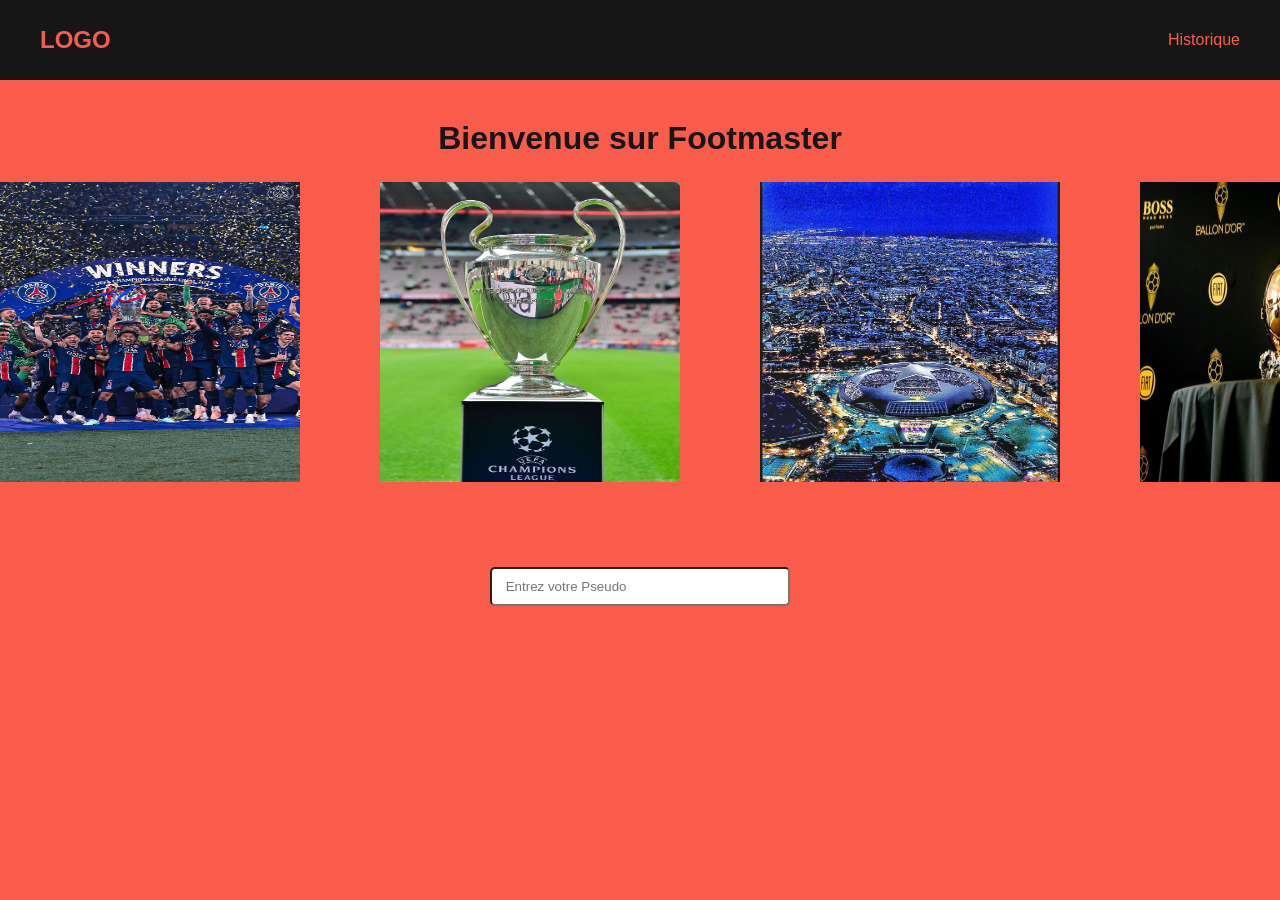
<file: index.html>
<!DOCTYPE html>
<html lang="fr">

<head>
    <meta charset="UTF-8">
    <meta name="viewport" content="width=device-width, initial-scale=1.0">
    <title>Accueil - Quiz </title>
    <link rel="stylesheet" href="style.css">
</head>

<body>

    <!-- En-tête -->
    <header>
        <div class="logo">LOGO</div>

        <nav>
            <a href="historique.html">Historique</a>
        </nav>
    </header>

    <!-- Accueil -->
    <main class="accueil">

        <h1>Bienvenue sur Footmaster</h1>

        <div class="galerie">
            <div class="groupe">
                <img src="images/q1.jpg" alt="">
                <img src="images/q2.jpg" alt="">
                <img src="images/q3.jpg" alt="">
                <img src="images/q4.jpg" alt="">
                <img src="images/q5.jpg" alt="">
                <img src="images/q6.jpg" alt="">
                <img src="images/q7.jpg" alt="">
                <img src="images/q8.jpg" alt="">
                <img src="images/q9.jpg" alt="">
                <img src="images/q10.jpg" alt="">
                <img src="images/q11.jpg" alt="">
                <img src="images/q12.jpg" alt="">
                <img src="images/q13.jpg" alt="">
                <img src="images/q14.jpg" alt="">
                <img src="images/q15.jpg" alt="">
            </div>
            <div class="groupe" aria-hidden>
                <img src="images/q1.jpg" alt="">
                <img src="images/q2.jpg" alt="">
                <img src="images/q3.jpg" alt="">
                <img src="images/q4.jpg" alt="">
                <img src="images/q5.jpg" alt="">
                <img src="images/q6.jpg" alt="">
                <img src="images/q7.jpg" alt="">
                <img src="images/q8.jpg" alt="">
                <img src="images/q9.jpg" alt="">
                <img src="images/q10.jpg" alt="">
                <img src="images/q11.jpg" alt="">
                <img src="images/q12.jpg" alt="">
                <img src="images/q13.jpg" alt="">
                <img src="images/q14.jpg" alt="">
                <img src="images/q15.jpg" alt="">
            </div>
        </div>

        <div class="jouer">

            <input type="text" id="pseudo" placeholder=" Entrez votre Pseudo">

            <button id="btnJouer" class="hidden">Jouer</button>

        </div>

    </main>

    <script src="js/app.js"></script>
</body>

</html>
</file>
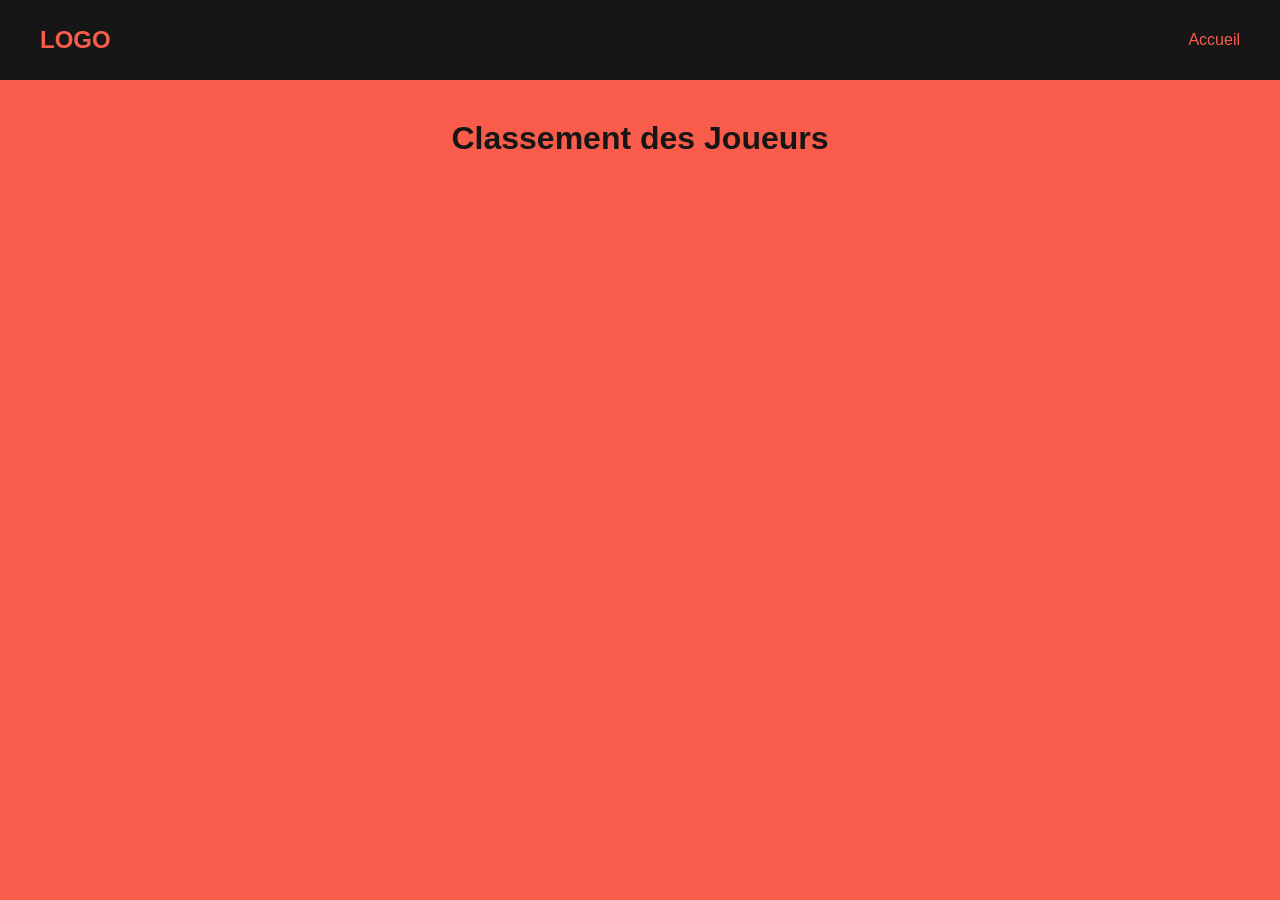
<file: historique.html>
<!DOCTYPE html>
<html lang="fr">

<head>
    <meta charset="UTF-8">
    <meta name="viewport" content="width=device-width, initial-scale=1.0">
    <title>Historique</title>
    <link rel="stylesheet" href="style.css">
</head>

<body>

    <!-- En-tête -->
    <header>

        <div class="logo">
            LOGO
        </div>

        <nav>
            <a href="index.html">Accueil</a>
        </nav>

    </header>

    <!-- Historique -->
    <main class="historique">

        <h1>Classement des Joueurs</h1>

        <table>

            <thead>
            </thead>

            <tbody id="classementBody">
            </tbody>

        </table>

    </main>

    <script src="js/app.js"></script>
</body>

</html>
</file>
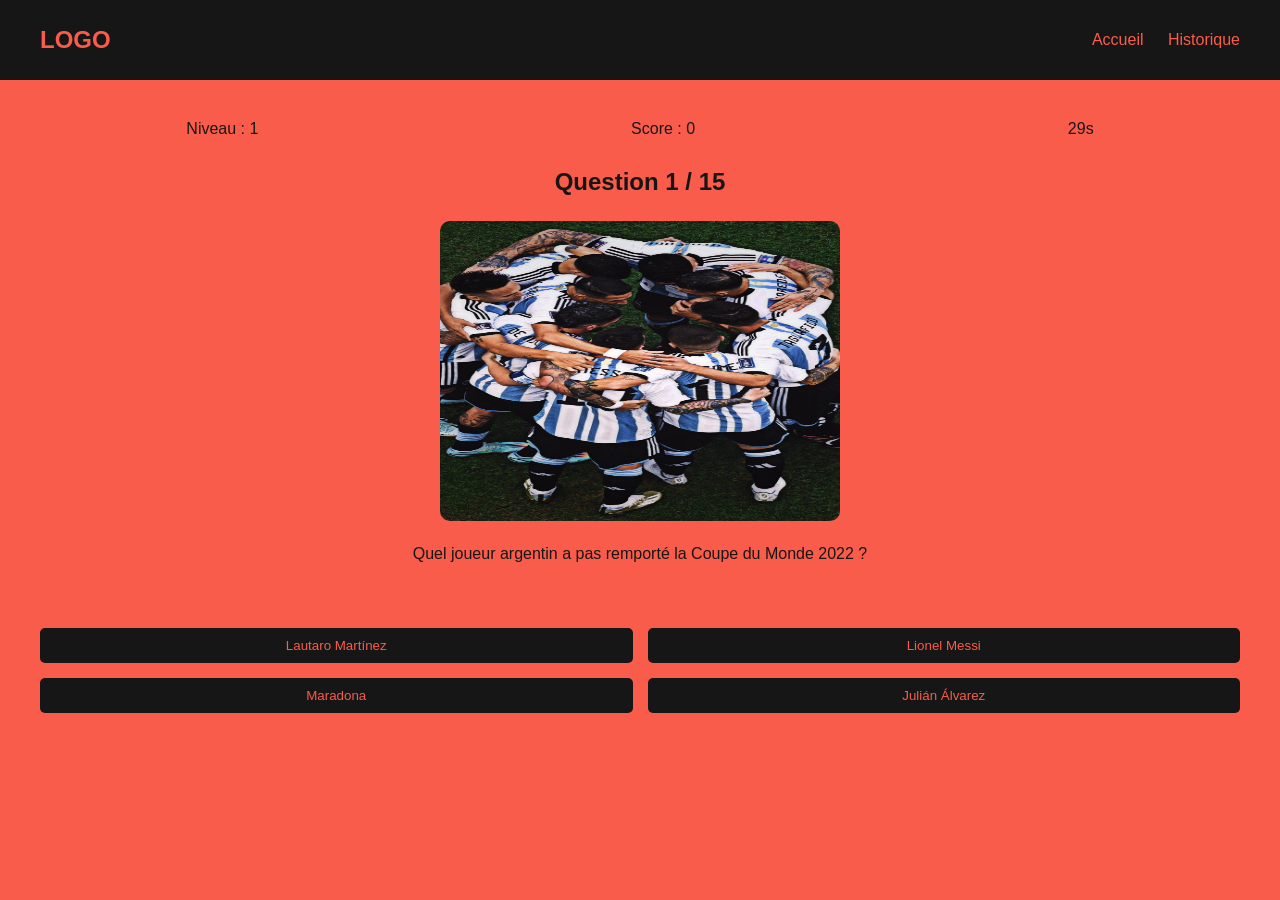
<file: partie.html>
<!DOCTYPE html>
<html lang="fr">

<head>
    <meta charset="UTF-8">
    <meta name="viewport" content="width=device-width, initial-scale=1.0">
    <title>Quiz - Partie</title>
    <link rel="stylesheet" href="style.css">
</head>

<body>

    <!-- En-tête -->
    <header>
        <div class="logo">LOGO</div>

        <nav>
            <a href="index.html">Accueil</a>
            <a href="historique.html">Historique</a>
        </nav>
    </header>

    <!-- Interface du jeu -->
    <main class="jeu">

        <div class="infos">

            <div>Niveau : 1</div>

            <div>Score : 0</div>

            <div id="timer">
            </div>

        </div>

        <h2>Question 1 / 10</h2>

        <div class="question-zone">

            <div id="imageQuestion">
            </div>

            <p id="question">
            </p>

        </div>

        <!-- Réponses générées par JavaScript -->
        <div id="reponses">
        </div>

        <!-- Résultat -->
        <section class="resultat">

            <h2>Fin de la partie</h2>

            <p id="scoreFinal">
            </p>

            <p id="message">
            </p>

            <button id="btnRejouer">
                Rejouer
            </button>

        </section>

    </main>

    <script src="js/app.js"></script>
</body>

</html>
</file>
<file: style.css>
/* ========================= */
/* RESET */
/* ========================= */

* {
    margin: 0;
    padding: 0;
    box-sizing: border-box;
}

/* ========================= */
/* BODY */
/* ========================= */

body {
    background-color: #F95C4B;
    color: #171616;
    font-family: Arial, sans-serif;
    padding: 30px;
    padding: 0;
}

/* ========================= */
/* HEADER */
/* ========================= */

header {
    display: flex;
    justify-content: space-between;
    align-items: center;
    background-color: #171616;
    margin-bottom: 40px;
    height: 64px;
    padding: 40px;
}

.logo {
    font-size: 24px;
    font-weight: bold;
    color: #F95C4B;
}

nav a {
    color: #F95C4B;
    text-decoration: none;
    margin-left: 20px;
}

nav a:hover {
    color: rgba(224, 168, 26, 0.937);
}

/* ========================= */
/* TITRES */
/* ========================= */

h1,
h2 {
    text-align: center;
    margin-bottom: 25px;
}

/* ========================= */
/* ACCUEIL */
/* ========================= */

.galerie {
    display: flex;
    overflow-x: auto;
}

.galerie::-webkit-scrollbar {
    display: none;
}

.groupe {
    display: flex;
    align-items: center;
    justify-content: center;
    animation: defile 40s infinite linear;
    gap: 80px;
    margin-bottom: 70px;
}

@keyframes defile {
  from {
    translate: 0;
  }

  to {
    translate: -100%;
  }
}

img{
    height: 300px;
    width: 300px;
}

.hidden {
    display: none;
}

#reponses {
    display: flex;
    flex-direction: column;
    gap: 10px;
}

#reponses button {
    padding: 10px;
    cursor: pointer;
}

.resultat {
    display: none;
}

.carte-image {
    width: 300px;
    height: 300px;

    background-color: #333;

    display: flex;
    justify-content: center;
    align-items: center;

    border-radius: 7px;
}

.jouer {
    text-align: center;
}

input {
    width: 300px;
    padding: 10px;
    margin: 15px;
    border-radius: 5px;

}

/* ========================= */
/* BOUTONS */
/* ========================= */

button {
    padding: 15px 30px;

    border: none;
    border-radius: 5px;

    background-color: #171616;
    ;
    color: #F95C4B;

    cursor: pointer;
}

button:hover {
    opacity: 0.8;
}

/* ========================= */
/* PAGE JEU */
/* ========================= */

.infos {
    display: flex;
    justify-content: space-around;

    margin-bottom: 30px;
}

.question-zone {
    text-align: center;
}

#imageQuestion {
    width: 100%;
    max-width: 400px;
    margin: 20px auto;
    display: block;
    border-radius: 10px;
}

#imageQuestion img {
    width: 100%;
    border-radius: 10px;
}

#question {
    margin-bottom: 25px;
}

#reponses {
    padding: 40px;
    display: grid;
    grid-template-columns: repeat(2, 1fr);

    gap: 15px;
}

/* Classes utilisées par JavaScript */

.correct {
    background-color: green;
    color: white;
}

.wrong {
    background-color: red;
    color: white;
}

/* ========================= */
/* RESULTAT */
/* ========================= */

.resultat {
    text-align: center;
    margin-top: 50px;
}

.resultat p {
    margin: 15px 0;
}

/* ========================= */
/* TABLEAU */
/* ========================= */

table {
    width: 100%;
    border-collapse: collapse;
}

th,
td {
    border: 1px solid white;
    padding: 12px;
    text-align: center;
}

th {
    background-color: #333;
}

/* ========================= */
/* RESPONSIVE */
/* ========================= */

@media screen and (max-width: 768px) {

    .galerie {
        align-items: center;
    }

    .infos {
        flex-direction: column;
        gap: 10px;
        text-align: center;
    }

    #reponses {
        grid-template-columns: 1fr;
    }

    .question-image {
        width: 100%;
    }

    input {
        width: 100%;
    }
}
</file>
